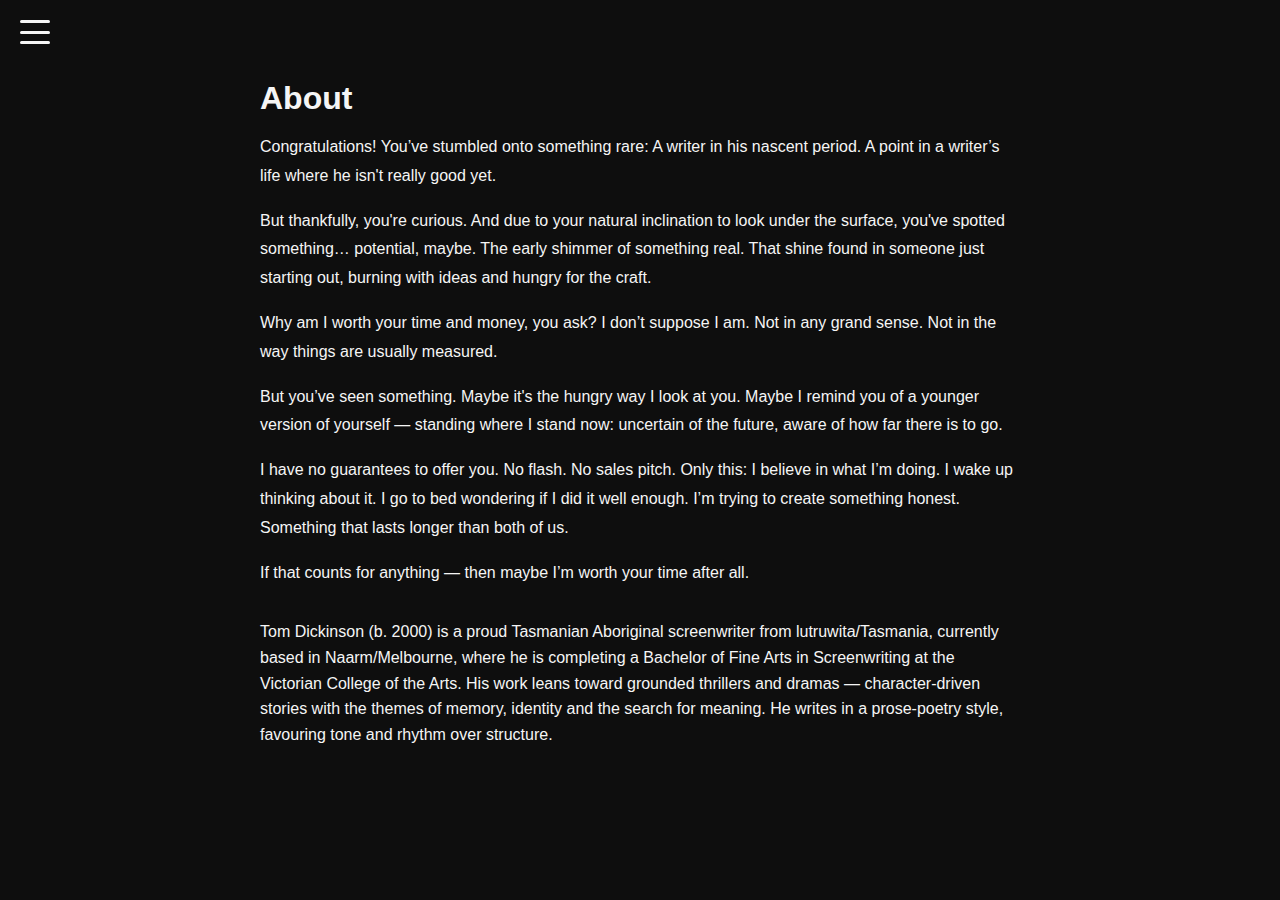
<file: about.html>
<!DOCTYPE html>
<html lang="en">
<head>
    <meta charset="UTF-8">
    <meta name="viewport" content="width=device-width, initial-scale=1.0">
    <title>About – Tom Dickinson Scripts</title>
    <link rel="stylesheet" href="style.css">
</head>
<body>
    <div class="hamburger" aria-label="Open navigation" role="button" tabindex="0">
        <span></span>
        <span></span>
        <span></span>
    </div>
    <nav class="nav-menu" aria-label="Main navigation">
        <a href="index.html">Home</a>
        <a href="about.html">About</a>
        <a href="blog.html">Blog / Journal</a>
        <a href="contact.html">Contact</a>
    </nav>
    <main style="padding:80px 20px; max-width:800px; margin:auto;">
        <h1 style="margin-bottom:1rem;">About</h1>
        <!-- Personal letter section -->
        <section style="margin-bottom:2rem;">
            <p style="line-height:1.8; margin-bottom:1rem;">Congratulations! You’ve stumbled onto something rare: A writer in his nascent period. A point in a writer’s life where he isn't really good yet.</p>
            <p style="line-height:1.8; margin-bottom:1rem;">But thankfully, you're curious. And due to your natural inclination to look under the surface, you've spotted something… potential, maybe. The early shimmer of something real. That shine found in someone just starting out, burning with ideas and hungry for the craft.</p>
            <p style="line-height:1.8; margin-bottom:1rem;">Why am I worth your time and money, you ask? I don’t suppose I am. Not in any grand sense. Not in the way things are usually measured.</p>
            <p style="line-height:1.8; margin-bottom:1rem;">But you’ve seen something. Maybe it's the hungry way I look at you. Maybe I remind you of a younger version of yourself — standing where I stand now: uncertain of the future, aware of how far there is to go.</p>
            <p style="line-height:1.8; margin-bottom:1rem;">I have no guarantees to offer you. No flash. No sales pitch. Only this: I believe in what I’m doing. I wake up thinking about it. I go to bed wondering if I did it well enough. I’m trying to create something honest. Something that lasts longer than both of us.</p>
            <p style="line-height:1.8;">If that counts for anything — then maybe I’m worth your time after all.</p>
        </section>
        <!-- Professional biography section -->
        <section>
            <p style="line-height:1.6;">Tom Dickinson (b. 2000) is a proud Tasmanian Aboriginal screenwriter from lutruwita/Tasmania, currently based in Naarm/Melbourne, where he is completing a Bachelor of Fine Arts in Screenwriting at the Victorian College of the Arts. His work leans toward grounded thrillers and dramas — character‑driven stories with the themes of memory, identity and the search for meaning. He writes in a prose‑poetry style, favouring tone and rhythm over structure.</p>
        </section>
    </main>
    <script src="script.js"></script>
</body>
</html>
</file>
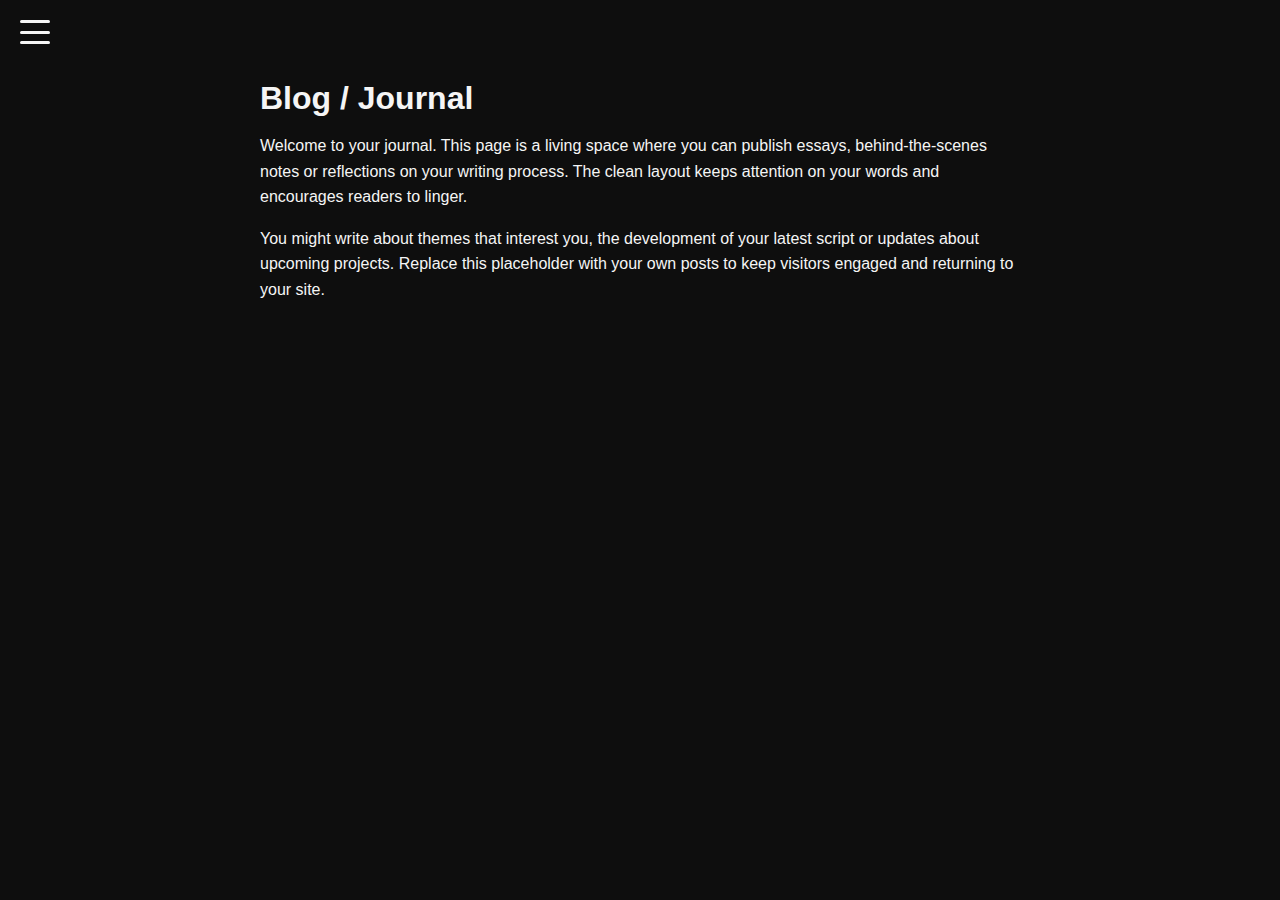
<file: blog.html>
<!DOCTYPE html>
<html lang="en">
<head>
    <meta charset="UTF-8">
    <meta name="viewport" content="width=device-width, initial-scale=1.0">
    <title>Blog / Journal – Tom Dickinson Scripts</title>
    <link rel="stylesheet" href="style.css">
</head>
<body>
    <div class="hamburger" aria-label="Open navigation" role="button" tabindex="0">
        <span></span>
        <span></span>
        <span></span>
    </div>
    <nav class="nav-menu" aria-label="Main navigation">
        <a href="index.html">Home</a>
        <a href="about.html">About</a>
        <a href="blog.html">Blog / Journal</a>
        <a href="contact.html">Contact</a>
    </nav>
    <main style="padding:80px 20px; max-width:800px; margin:auto;">
        <h1 style="margin-bottom:1rem;">Blog / Journal</h1>
        <p style="line-height:1.6; margin-bottom:1rem;">Welcome to your journal. This page is a living space where you can publish essays, behind‑the‑scenes notes or reflections on your writing process. The clean layout keeps attention on your words and encourages readers to linger.</p>
        <p style="line-height:1.6;">You might write about themes that interest you, the development of your latest script or updates about upcoming projects. Replace this placeholder with your own posts to keep visitors engaged and returning to your site.</p>
    </main>
    <script src="script.js"></script>
</body>
</html>
</file>
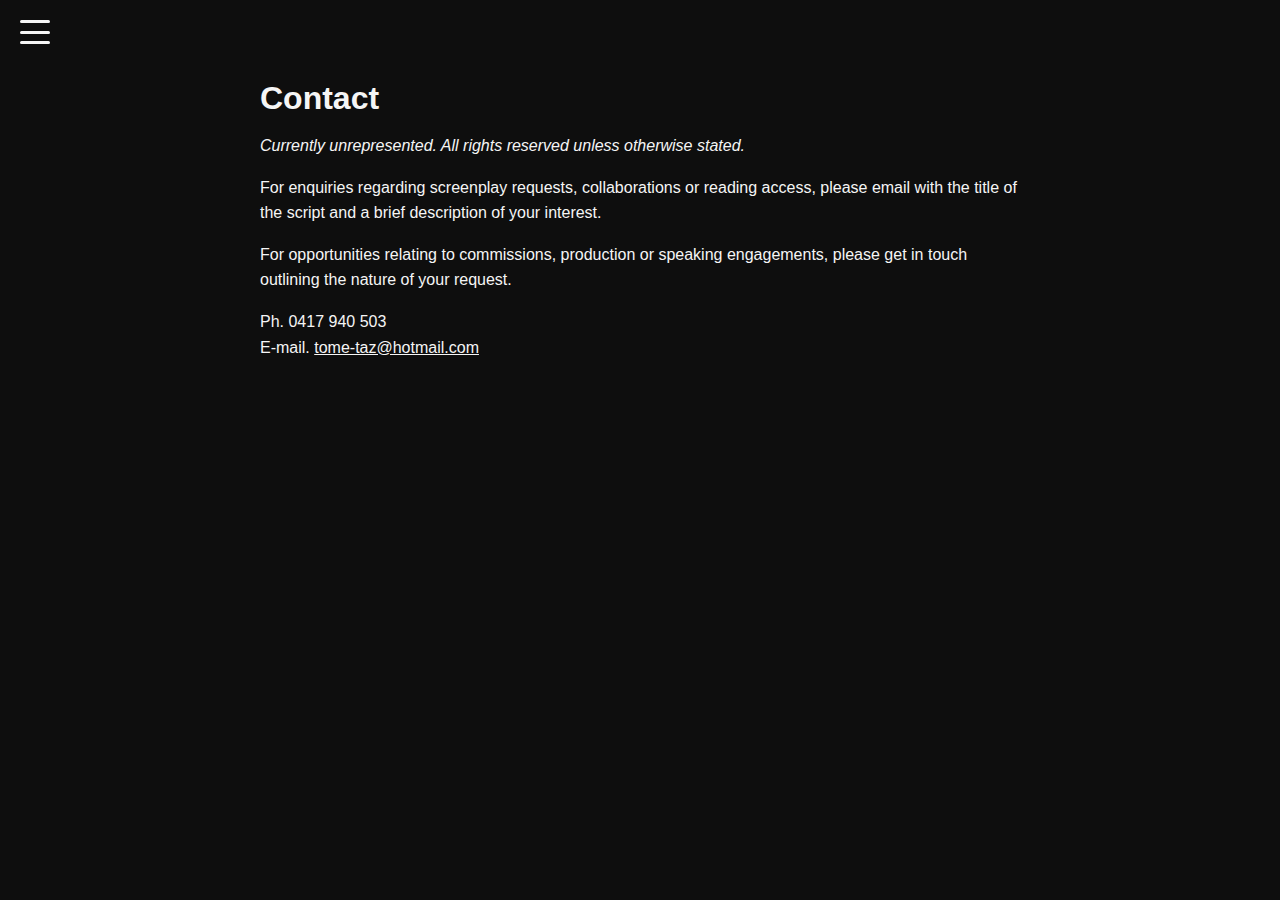
<file: contact.html>
<!DOCTYPE html>
<html lang="en">
<head>
    <meta charset="UTF-8">
    <meta name="viewport" content="width=device-width, initial-scale=1.0">
    <title>Contact – Tom Dickinson Scripts</title>
    <link rel="stylesheet" href="style.css">
</head>
<body>
    <div class="hamburger" aria-label="Open navigation" role="button" tabindex="0">
        <span></span>
        <span></span>
        <span></span>
    </div>
    <nav class="nav-menu" aria-label="Main navigation">
        <a href="index.html">Home</a>
        <a href="about.html">About</a>
        <a href="blog.html">Blog / Journal</a>
        <a href="contact.html">Contact</a>
    </nav>
    <main style="padding:80px 20px; max-width:800px; margin:auto;">
        <h1 style="margin-bottom:1rem;">Contact</h1>
        <p style="line-height:1.6; margin-bottom:1rem;"><em>Currently unrepresented. All rights reserved unless otherwise stated.</em></p>
        <p style="line-height:1.6; margin-bottom:1rem;">For enquiries regarding screenplay requests, collaborations or reading access, please email with the title of the script and a brief description of your interest.</p>
        <p style="line-height:1.6; margin-bottom:1rem;">For opportunities relating to commissions, production or speaking engagements, please get in touch outlining the nature of your request.</p>
        <p style="line-height:1.6; margin-bottom:1rem;">Ph. 0417 940 503<br>E‑mail. <a href="mailto:tome-taz@hotmail.com" style="color:#f5f5f5; text-decoration:underline;">tome-taz@hotmail.com</a></p>
    </main>
    <script src="script.js"></script>
</body>
</html>
</file>
<file: style.css>
/*
 * Stylesheet for the Tom Dickinson Scripts portfolio site.
 *
 * The design follows a minimalist, film‑inspired aesthetic reminiscent of
 * contemporary art‑house studio landing pages. Dark backgrounds and sparse
 * typography allow your screenplay titles to take centre stage, while subtle
 * animations guide the visitor through the experience.
 */

/* Reset and base styles */
* {
    margin: 0;
    padding: 0;
    box-sizing: border-box;
}

html, body {
    height: 100%;
}

body {
    font-family: 'Helvetica Neue', Arial, sans-serif;
    background-color: #0e0e0e;
    color: #f5f5f5;
    overflow: hidden;
    background-size: cover;
    background-position: center;
    transition: background-image 0.5s ease, background-color 0.5s ease;
}

/* Hamburger menu */
.hamburger {
    position: fixed;
    top: 20px;
    left: 20px;
    z-index: 1000;
    width: 30px;
    height: 24px;
    display: flex;
    flex-direction: column;
    justify-content: space-between;
    cursor: pointer;
}

.hamburger span {
    display: block;
    width: 100%;
    height: 3px;
    background-color: #f5f5f5;
    border-radius: 2px;
    transition: transform 0.3s ease, opacity 0.3s ease;
}

/* Navigation menu */
.nav-menu {
    position: fixed;
    top: 0;
    left: 0;
    width: 250px;
    height: 100vh;
    background-color: rgba(14, 14, 14, 0.95);
    padding: 80px 20px;
    display: flex;
    flex-direction: column;
    transform: translateX(-100%);
    transition: transform 0.4s ease;
    z-index: 999;
}

.nav-menu.open {
    transform: translateX(0);
}

.nav-menu a {
    color: #f5f5f5;
    text-decoration: none;
    font-size: 1.1rem;
    margin-bottom: 1.5rem;
    transition: color 0.3s ease;
}

.nav-menu a:hover {
    color: #cccccc;
}

/* Container for the list of scripts */
/*
 * The script list is anchored to the bottom left of the viewport. Titles are
 * presented in a vertical stack, ordered by length. A generous gap
 * separates each item for legibility. When the reader opens a script the
 * list fades out gracefully.
 */
.script-list {
    position: fixed;
    bottom: 60px;
    left: 40px;
    display: flex;
    flex-direction: column;
    align-items: flex-start;
    gap: 1.2rem;
    z-index: 10;
    transition: opacity 0.6s ease;
}

.script-list.fade-out {
    opacity: 0;
    pointer-events: none;
}

/* Individual script entries */
.script-item {
    cursor: pointer;
    position: relative;
    transition: color 0.3s ease;
}

.script-item .title {
    font-size: 1.8rem;
    font-weight: 300;
    line-height: 1.2;
}

.script-item .meta {
    font-size: 0.9rem;
    font-weight: 200;
    color: #b5b5b5;
    margin-top: 0.1rem;
}

.script-item:hover .title {
    color: #eaeaea;
}

.script-item .arrow {
    position: absolute;
    right: -26px;
    top: 50%;
    transform: translateY(-50%) rotate(45deg);
    width: 10px;
    height: 10px;
    border-top: 2px solid #f5f5f5;
    border-right: 2px solid #f5f5f5;
    opacity: 0;
    transition: opacity 0.3s ease;
}

.script-item:hover .arrow {
    opacity: 1;
}

/* Reader container for PDF display */
.reader-container {
    position: fixed;
    top: 0;
    left: 0;
    width: 100vw;
    height: 100vh;
    background-color: #0e0e0e;
    display: flex;
    flex-direction: column;
    justify-content: flex-start;
    align-items: center;
    opacity: 0;
    pointer-events: none;
    z-index: 50;
    transition: opacity 0.5s ease;
}

.reader-container.active {
    opacity: 1;
    pointer-events: all;
}

.reader-container .close-btn {
    align-self: flex-end;
    margin: 20px 30px 10px 0;
    width: 30px;
    height: 30px;
    cursor: pointer;
    position: relative;
}

.reader-container .close-btn::before,
.reader-container .close-btn::after {
    content: '';
    position: absolute;
    left: 0;
    top: 50%;
    width: 100%;
    height: 2px;
    background-color: #f5f5f5;
}

.reader-container .close-btn::before {
    transform: translateY(-50%) rotate(45deg);
}

.reader-container .close-btn::after {
    transform: translateY(-50%) rotate(-45deg);
}

.reader-container iframe,
.reader-container embed {
    width: 100%;
    height: calc(100% - 60px);
    border: none;
    background-color: #fff;
}

/* Responsive adjustments */
@media (max-width: 768px) {
    .script-item .title {
        font-size: 1.4rem;
    }
    .script-item .meta {
        font-size: 0.75rem;
    }
    .nav-menu {
        width: 200px;
    }
}
</file>
